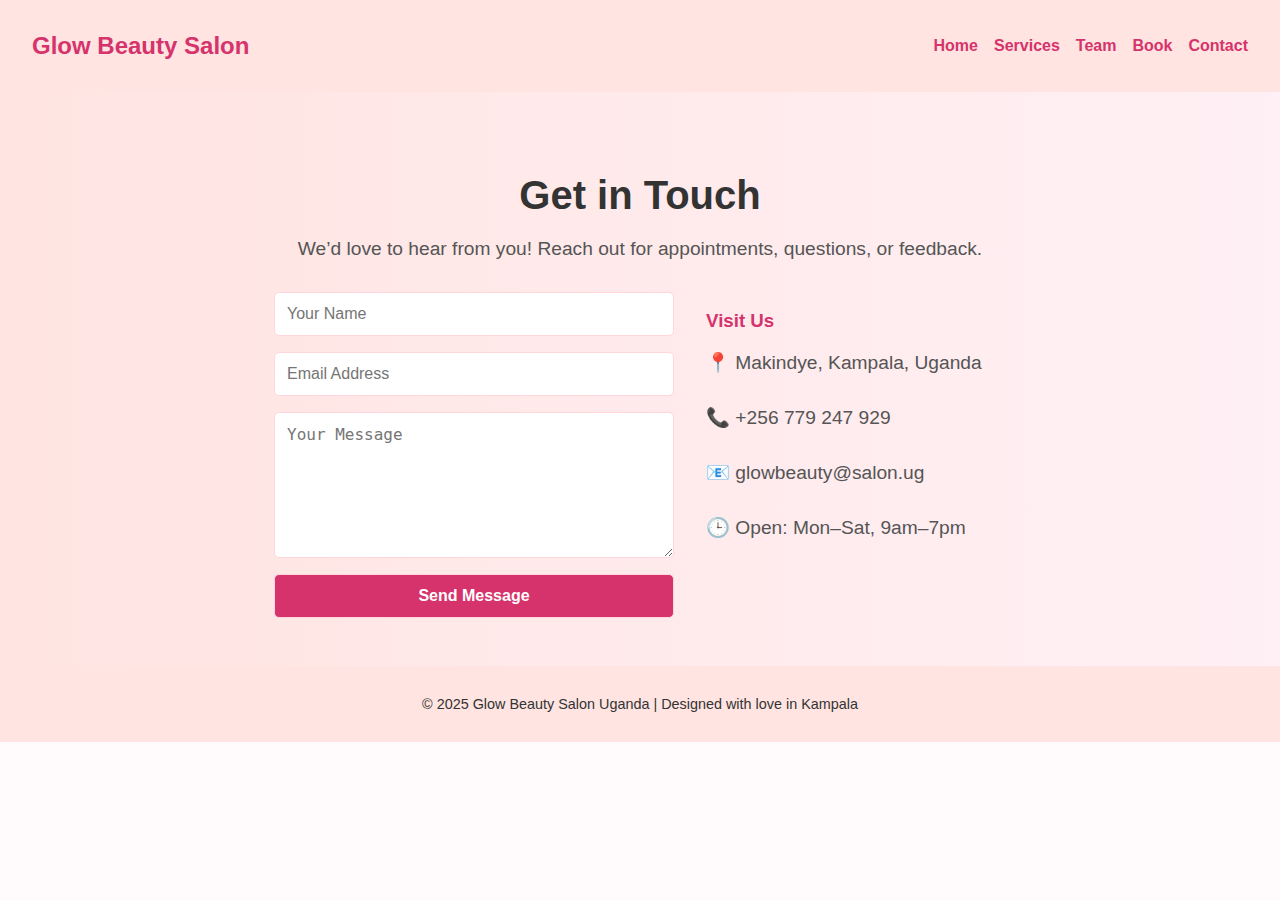
<file: contact.html>
<!DOCTYPE html>
<html lang="en">
<head>
  <meta charset="UTF-8" />
  <meta name="viewport" content="width=device-width, initial-scale=1.0" />
  <title>Contact Us | Glow Beauty Salon Uganda</title>
   <link rel="icon" href="logo.jpeg" type="image/x-icon">
  <link rel="stylesheet" href="contact.css" />
</head>
<body>
  <header>
    <nav>
      <h1>Glow Beauty Salon</h1>
      <ul>
        <li><a href="index.html">Home</a></li>
        <li><a href="services.html">Services</a></li>
        <li><a href="team.html">Team</a></li>
        <li><a href="booking.html">Book</a></li>
        <li><a href="#contact">Contact</a></li>
      </ul>
    </nav>
  </header>

  <section class="contact-section">
    <h2>Get in Touch</h2>
    <p>We’d love to hear from you! Reach out for appointments, questions, or feedback.</p>

    <div class="contact-container">
      <form class="contact-form">
        <input type="text" placeholder="Your Name" required />
        <input type="email" placeholder="Email Address" required />
        <textarea placeholder="Your Message" required></textarea>
        <button type="submit">Send Message</button>
      </form>

      <div class="contact-info">
        <h3>Visit Us</h3>
        <p>📍 Makindye, Kampala, Uganda</p>
        <p>📞 +256 779 247 929</p>
        <p>📧 glowbeauty@salon.ug</p>
        <p>🕒 Open: Mon–Sat, 9am–7pm</p>
      </div>
    </div>
  </section>

  <footer>
    <p>&copy; 2025 Glow Beauty Salon Uganda | Designed with love in Kampala</p>
  </footer>
</body>
</html>
</file>
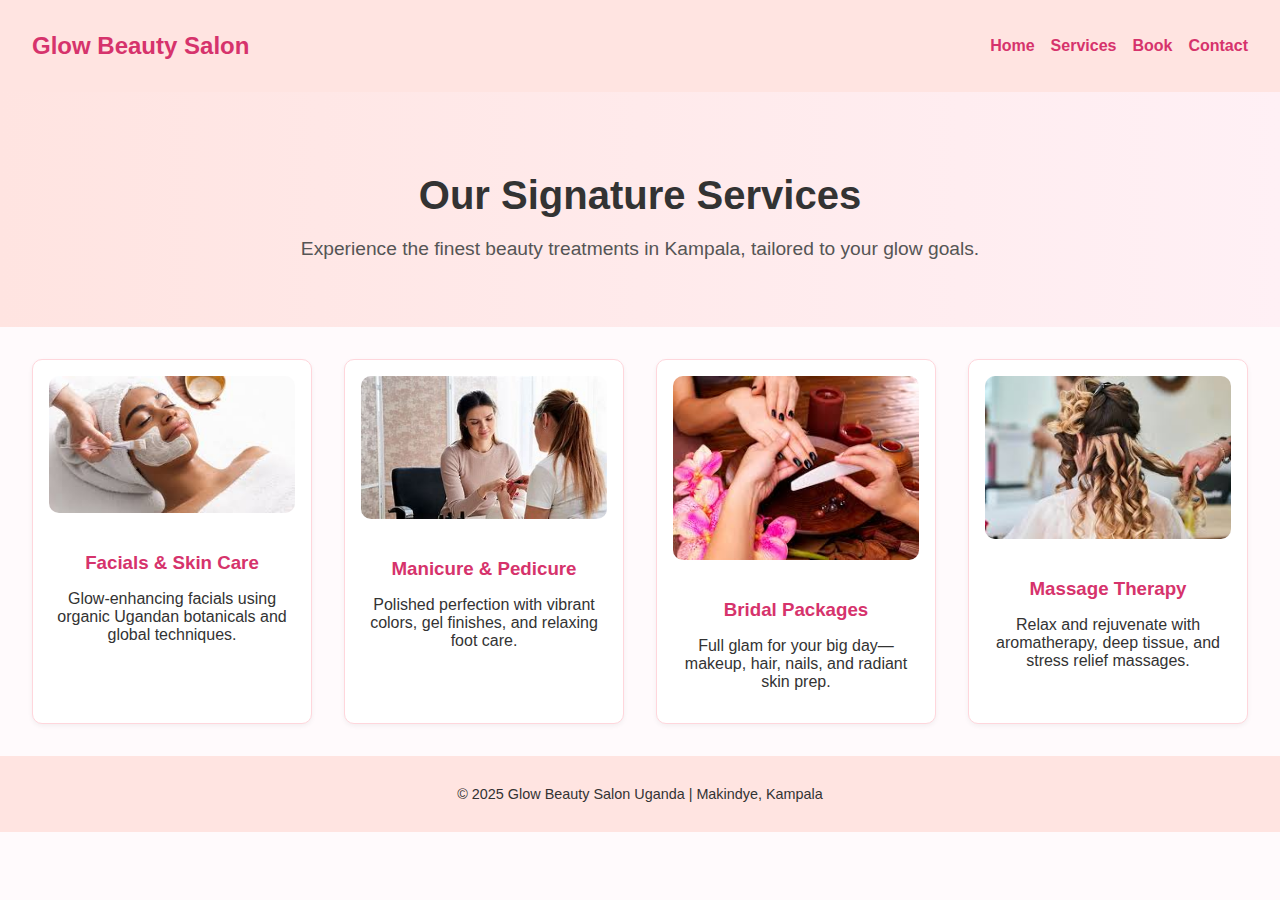
<file: services.html>
<!DOCTYPE html>
<html lang="en">
<head>
  <meta charset="UTF-8" />
  <meta name="viewport" content="width=device-width, initial-scale=1.0" />
  <title>Our Services | Glow Beauty Salon Uganda</title>
   <link rel="icon" href="logo.jpeg" type="image/x-icon">
  <link rel="stylesheet" href="services.css" />
</head>
<body>
  <header>
    <nav>
      <h1>Glow Beauty Salon</h1>
      <ul>
        <li><a href="index.html">Home</a></li>
        <li><a href="#services">Services</a></li>
        <li><a href="booking.html">Book</a></li>
        <li><a href="contact.html">Contact</a></li>
      </ul>
    </nav>
  </header>

  <section class="intro">
    <h2>Our Signature Services</h2>
    <p>Experience the finest beauty treatments in Kampala, tailored to your glow goals.</p>
  </section>

  <section id="services" class="services-grid">
   
    <div class="service-card">
      <img src="facials and skin hair.jpeg" alt="Facial" />
      <h3>Facials & Skin Care</h3>
      <p>Glow-enhancing facials using organic Ugandan botanicals and global techniques.</p>
    </div>
    <div class="service-card">
      <img src="nails.jpeg" alt="Nail Art" />
      <h3>Manicure & Pedicure</h3>
      <p>Polished perfection with vibrant colors, gel finishes, and relaxing foot care.</p>
    </div>
    <div class="service-card">
      <img src="manicureandpedicure.jpeg" alt="Bridal" />
      <h3>Bridal Packages</h3>
      <p>Full glam for your big day—makeup, hair, nails, and radiant skin prep.</p>
    </div>
    <div class="service-card">
      <img src="hairstyling.jpeg" alt="Massage" />
      <h3>Massage Therapy</h3>
      <p>Relax and rejuvenate with aromatherapy, deep tissue, and stress relief massages.</p>
    </div>
  </section>

  <footer>
    <p>&copy; 2025 Glow Beauty Salon Uganda | Makindye, Kampala</p>
  </footer>
</body>
</html>
</file>
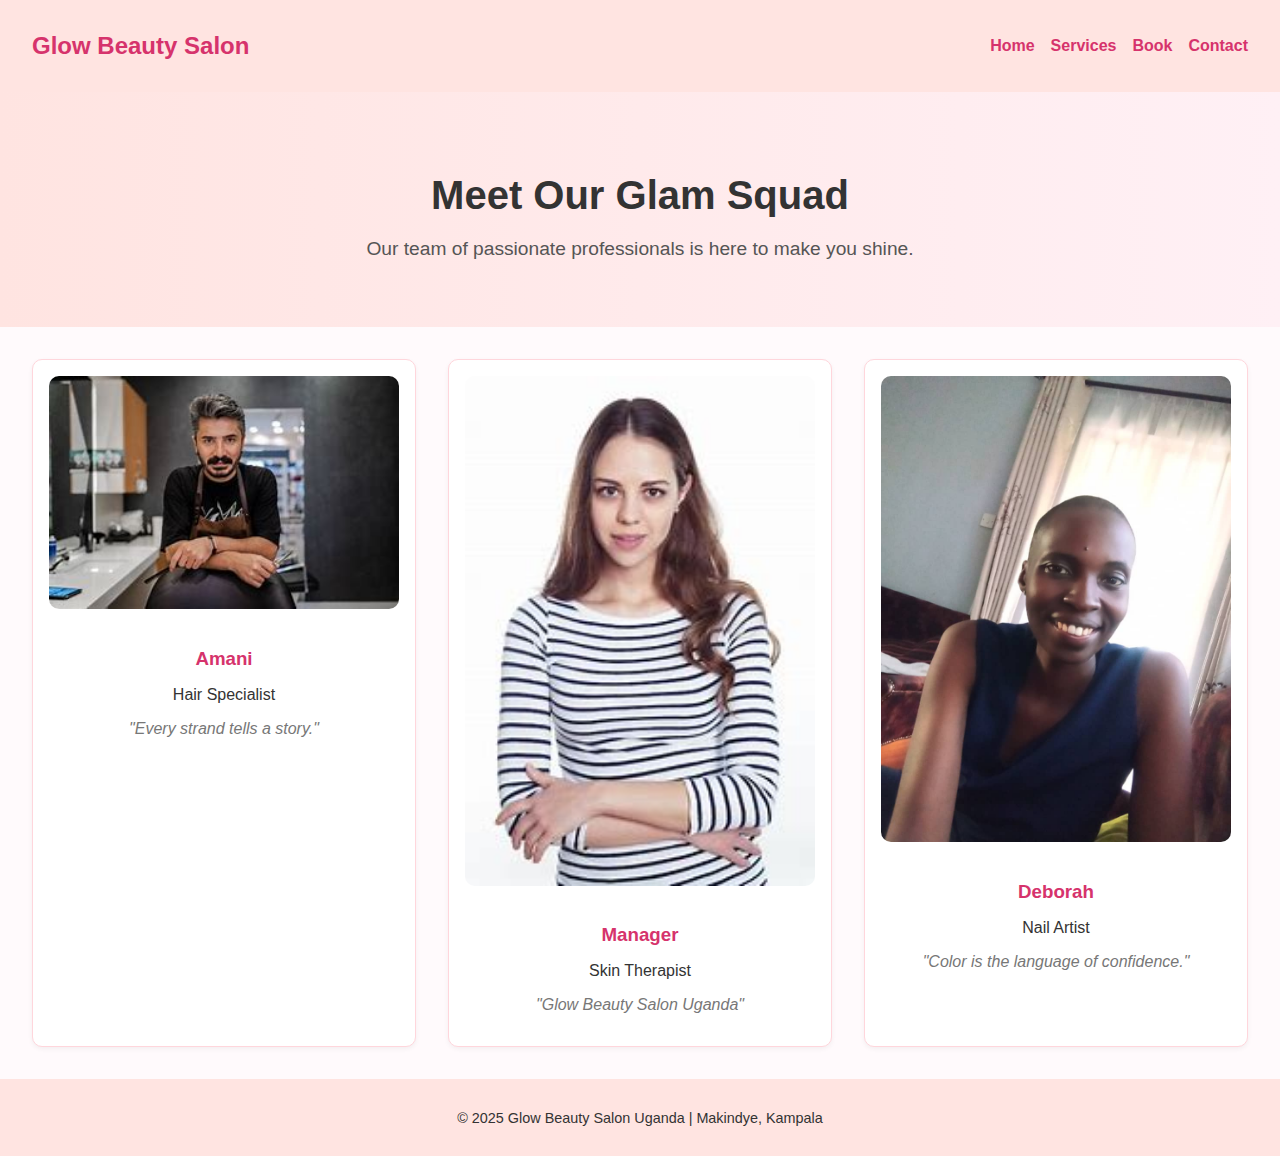
<file: team.html>
<!DOCTYPE html>
<html lang="en">
<head>
  <meta charset="UTF-8" />
  <meta name="viewport" content="width=device-width, initial-scale=1.0" />
  <title>Meet the Team | Glow Beauty Salon Uganda</title>
   <link rel="icon" href="logo.jpeg" type="image/x-icon">
  <link rel="stylesheet" href="team.css" />
</head>
<body>
  <header>
    <nav>
      <h1>Glow Beauty Salon</h1>
      <ul>
        <li><a href="index.html">Home</a></li>
        <li><a href="services.html">Services</a></li>
        <li><a href="booking.html">Book</a></li>
        <li><a href="contact.html">Contact</a></li>
      </ul>
    </nav>
  </header>

  <section class="intro">
    <h2>Meet Our Glam Squad</h2>
    <p>Our team of passionate professionals is here to make you shine.</p>
  </section>

  <section class="team-grid">
    <div class="team-card">
      <img src="malehairstylist.jpeg" alt="Amani - Hair Specialist" />
      <h3>Amani</h3>
      <p>Hair Specialist</p>
      <blockquote>"Every strand tells a story."</blockquote>
    </div>
    
    <div class="team-card">
      <img src="manager.jpeg" alt="kisanette - Manager" />
      <h3>Manager</h3>
      <p>Skin Therapist</p>
      <blockquote>"Glow Beauty Salon Uganda"</blockquote>
    </div>
    <div class="team-card">
      <img src="deborah.jpeg" alt="Deborah - Nail Artist" />
      <h3>Deborah</h3>
      <p>Nail Artist</p>
      <blockquote>"Color is the language of confidence."</blockquote>
    </div>
    <!-- Add more team members as needed -->
  </section>

  <footer>
    <p>&copy; 2025 Glow Beauty Salon Uganda | Makindye, Kampala</p>
  </footer>
</body>
</html>
</file>
<file: contact.css>
body {
  margin: 0;
  font-family: 'Segoe UI', sans-serif;
  background: #fffafc;
  color: #333;
}

header {
  background: #ffe4e1;
  padding: 1rem 2rem;
}

nav {
  display: flex;
  justify-content: space-between;
  align-items: center;
}

nav h1 {
  font-size: 1.5rem;
  color: #d6336c;
}

nav ul {
  list-style: none;
  display: flex;
  gap: 1rem;
}

nav a {
  text-decoration: none;
  color: #d6336c;
  font-weight: bold;
}

.contact-section {
  text-align: center;
  padding: 3rem 2rem;
  background: linear-gradient(to right, #ffe4e1, #fff0f5);
  animation: fadeIn 1s ease-out;
}

.contact-section h2 {
  font-size: 2.5rem;
  margin-bottom: 1rem;
}

.contact-section p {
  font-size: 1.2rem;
  color: #555;
  margin-bottom: 2rem;
}

.contact-container {
  display: flex;
  flex-wrap: wrap;
  justify-content: center;
  gap: 2rem;
}

.contact-form {
  flex: 1;
  max-width: 400px;
  display: flex;
  flex-direction: column;
  gap: 1rem;
  animation: fadeInUp 1s ease-out;
}

.contact-form input,
.contact-form textarea,
.contact-form button {
  padding: 0.75rem;
  border: 1px solid #ffd6dc;
  border-radius: 5px;
  font-size: 1rem;
}

.contact-form textarea {
  resize: vertical;
  min-height: 120px;
}

.contact-form button {
  background: #d6336c;
  color: white;
  font-weight: bold;
  cursor: pointer;
  transition: background 0.3s ease;
}

.contact-form button:hover {
  background: #b02555;
}

.contact-info {
  flex: 1;
  max-width: 300px;
  text-align: left;
  animation: fadeInUp 1s ease-out;
}

.contact-info h3 {
  color: #d6336c;
  margin-bottom: 1rem;
}

footer {
  background: #ffe4e1;
  text-align: center;
  padding: 1rem;
  font-size: 0.9rem;
}

/* Animations */
@keyframes fadeIn {
  from { opacity: 0; transform: translateY(20px); }
  to { opacity: 1; transform: translateY(0); }
}

@keyframes fadeInUp {
  from { opacity: 0; transform: translateY(30px); }
  to { opacity: 1; transform: translateY(0); }
}

/* Responsive */
@media (max-width: 768px) {
  nav ul {
    flex-direction: column;
    gap: 0.5rem;
  }

  .contact-container {
    flex-direction: column;
    align-items: center;
  }

  .contact-section h2 {
    font-size: 2rem;
  }
}
</file>
<file: services.css>
body {
  margin: 0;
  font-family: 'Segoe UI', sans-serif;
  background: #fffafc;
  color: #333;
}

header {
  background: #ffe4e1;
  padding: 1rem 2rem;
}

nav {
  display: flex;
  justify-content: space-between;
  align-items: center;
}

nav h1 {
  font-size: 1.5rem;
  color: #d6336c;
}

nav ul {
  list-style: none;
  display: flex;
  gap: 1rem;
}

nav a {
  text-decoration: none;
  color: #d6336c;
  font-weight: bold;
}

.intro {
  text-align: center;
  padding: 3rem 2rem;
  background: linear-gradient(to right, #ffe4e1, #fff0f5);
  animation: fadeIn 1s ease-out;
}

.intro h2 {
  font-size: 2.5rem;
  margin-bottom: 1rem;
}

.intro p {
  font-size: 1.2rem;
  color: #555;
}

.services-grid {
  display: grid;
  grid-template-columns: repeat(auto-fit, minmax(250px, 1fr));
  gap: 2rem;
  padding: 2rem;
}

.service-card {
  background: white;
  border: 1px solid #ffd6dc;
  border-radius: 10px;
  padding: 1rem;
  box-shadow: 0 2px 5px rgba(0,0,0,0.05);
  text-align: center;
  transition: transform 0.3s ease;
  animation: fadeInUp 0.8s ease forwards;
}

.service-card:hover {
  transform: scale(1.05);
}

.service-card img {
  width: 100%;
  border-radius: 10px;
  margin-bottom: 1rem;
}

.service-card h3 {
  color: #d6336c;
  margin-bottom: 0.5rem;
}

footer {
  background: #ffe4e1;
  text-align: center;
  padding: 1rem;
  font-size: 0.9rem;
}

/* Animations */
@keyframes fadeIn {
  from { opacity: 0; transform: translateY(20px); }
  to { opacity: 1; transform: translateY(0); }
}

@keyframes fadeInUp {
  from { opacity: 0; transform: translateY(30px); }
  to { opacity: 1; transform: translateY(0); }
}

/* Responsive */
@media (max-width: 768px) {
  nav ul {
    flex-direction: column;
    gap: 0.5rem;
  }

  .intro h2 {
    font-size: 2rem;
  }

  .services-grid {
    padding: 1rem;
  }
}
</file>
<file: team.css>
body {
  margin: 0;
  font-family: 'Segoe UI', sans-serif;
  background: #fffafc;
  color: #333;
}

header {
  background: #ffe4e1;
  padding: 1rem 2rem;
}

nav {
  display: flex;
  justify-content: space-between;
  align-items: center;
}

nav h1 {
  font-size: 1.5rem;
  color: #d6336c;
}

nav ul {
  list-style: none;
  display: flex;
  gap: 1rem;
}

nav a {
  text-decoration: none;
  color: #d6336c;
  font-weight: bold;
}

.intro {
  text-align: center;
  padding: 3rem 2rem;
  background: linear-gradient(to right, #ffe4e1, #fff0f5);
  animation: fadeIn 1s ease-out;
}

.intro h2 {
  font-size: 2.5rem;
  margin-bottom: 1rem;
}

.intro p {
  font-size: 1.2rem;
  color: #555;
}

.team-grid {
  display: grid;
  grid-template-columns: repeat(auto-fit, minmax(250px, 1fr));
  gap: 2rem;
  padding: 2rem;
}

.team-card {
  background: white;
  border: 1px solid #ffd6dc;
  border-radius: 10px;
  padding: 1rem;
  box-shadow: 0 2px 5px rgba(0,0,0,0.05);
  text-align: center;
  transition: transform 0.3s ease;
  animation: fadeInUp 0.8s ease forwards;
}

.team-card:hover {
  transform: scale(1.05);
}

.team-card img {
  width: 100%;
  border-radius: 10px;
  margin-bottom: 1rem;
}

.team-card h3 {
  color: #d6336c;
  margin-bottom: 0.5rem;
}

.team-card blockquote {
  font-style: italic;
  color: #777;
  margin-top: 0.5rem;
}

footer {
  background: #ffe4e1;
  text-align: center;
  padding: 1rem;
  font-size: 0.9rem;
}

/* Animations */
@keyframes fadeIn {
  from { opacity: 0; transform: translateY(20px); }
  to { opacity: 1; transform: translateY(0); }
}

@keyframes fadeInUp {
  from { opacity: 0; transform: translateY(30px); }
  to { opacity: 1; transform: translateY(0); }
}

/* Responsive */
@media (max-width: 768px) {
  nav ul {
    flex-direction: column;
    gap: 0.5rem;
  }

  .intro h2 {
    font-size: 2rem;
  }

  .team-grid {
    padding: 1rem;
  }
}
</file>
